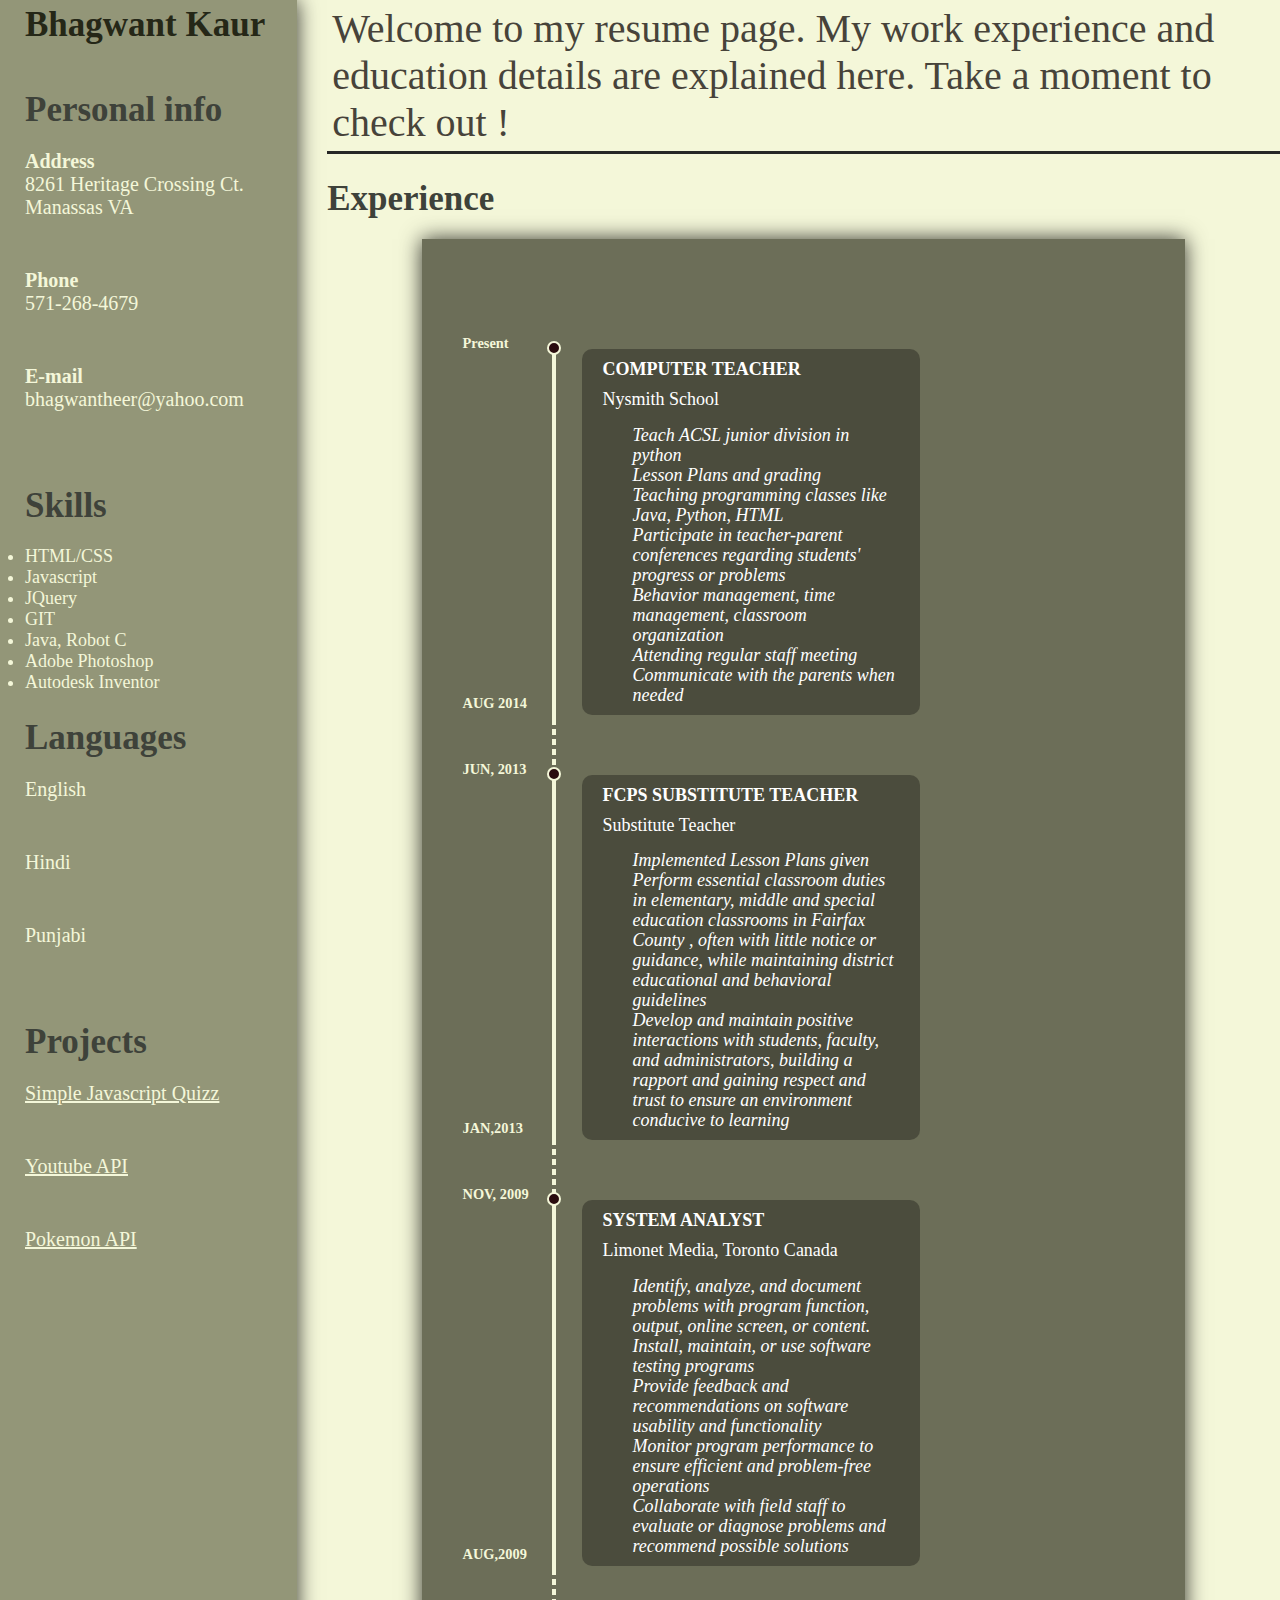
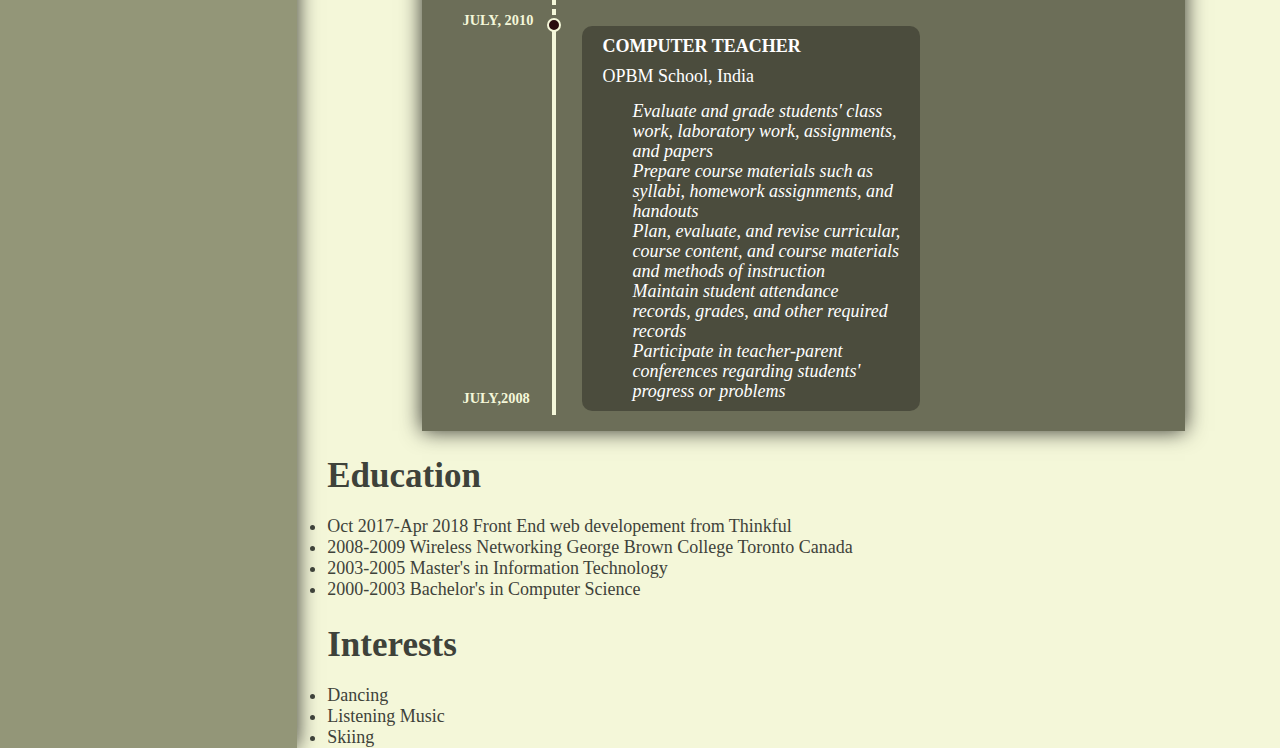
<file: resume.html>
<!DOCTYPE html>
<html lang="en">
<head>
	<meta charset="UTF-8">
	<link rel="stylesheet" href="css/resumeCss.css">
	<link href="https://fonts.googleapis.com/css?family=Italianno" rel="stylesheet">
    <meta name="viewport" content="width=device-width, initial-scale=1">

	<title>Resume</title>
</head>
<body>
	<div class="flexbox-container">
		<div class="leftFlexContainer">
			<div class="left-title1">
				<h1 class="name">Bhagwant Kaur</h1>
			</div>
			<div class="left-title2">
				<h1>Personal info</h1>
				<p><strong>Address</strong> <br> 8261 Heritage Crossing Ct. <br>Manassas VA</p>
				<p><strong>Phone</strong><br>571-268-4679</p>
				<p><strong>E-mail</strong><br>bhagwantheer@yahoo.com</p>
			</div>

			<div class="left-title3">
				<h1>Skills</h1>
				<ul>
					<li>HTML/CSS</li>
					<li>Javascript</li>
					<li>JQuery</li>
					<li>GIT</li>
					<li>Java, Robot C</li>
					<li>Adobe Photoshop</li>
					<li>Autodesk Inventor</li>
				</ul>
			</div>


			<div class="left-title4">
				<h1>Languages</h1>
				<p>English</p>
				<p>Hindi</p>
				<p>Punjabi</p>
			</div>
<!-- 	<a href="https://bhagwantheer.github.io/Pokemon_Quizz/" target="_blank" >
 -->

			<div class="left-title4">
				<h1>Projects</h1>
				
				<p><a href="https://bhagwantheer.github.io/Javascript_Quizz/">Simple Javascript Quizz</a></p>
				<p><a href="https://bhagwantheer.github.io/YoutubeAPI_Pokemon/">Youtube API</a></p>
				<p><a href="https://bhagwantheer.github.io/PokemonAPI/" target="_blank" >Pokemon API</a></p>
				
			</div>

<!-- 		leftFlexContainer div ends here
 -->		</div>


			



		<div class="rightFlexContainer">
			<div class="intro-para">
				Welcome to my resume page. My work experience and education details are explained here. Take a moment to check out !
			</div>

			<div class="right-firstrow">
				<h1>Experience</h1>
				<div class="box1">
	           		 <ul id="first-list">
	                	<li>
	                   		 <span></span>
		                    <div class="title">Computer Teacher</div>
		                    <div class="info">Nysmith School</div>
			                <div class="name">
								<p>Teach ACSL junior division in python</p>
			                	<p>Lesson Plans and grading</p>
			                    <p>Teaching programming classes like Java, Python, HTML</p>
			                    <p>Participate in teacher-parent conferences regarding students' progress or problems</p>
			                    <p>Behavior management, time management, classroom organization</p>
			                    <p>Attending regular staff meeting</p>
			                    <p>Communicate with the parents when needed</p>
			                </div>
	                    	<div class="time">
	                        	<span>Present</span>
	                        	<span>AUG 2014</span>
	                    	</div>
	                	</li>
	                

	                	<li>
	                    	<span></span>
		                    <div class="title">FCPS Substitute Teacher</div>
			                <div class="info">Substitute Teacher </div>
		                    <div class="name"><p>Implemented Lesson Plans given</p>
							<p>Perform essential classroom duties in elementary, middle and special education classrooms in Fairfax County , often with little notice or guidance, while maintaining district educational and behavioral guidelines </p>
							<p>Develop and maintain positive interactions with students, faculty, and administrators, building a rapport and gaining respect and trust to ensure an environment conducive to learning</p>

		                    </div>
		                    <div class="time">
	                        	<span>JUN, 2013</2013></span>
	                        	<span>JAN,2013</span>
	                    	</div>
	                	</li>
                

					<li>
	                    <span></span>
	                    <div class="title">System Analyst</div>
	                    <div class="info">Limonet Media, Toronto Canada </div>
	                    <div class="name">
	                    	<p>Identify, analyze, and document problems with program function, output, online screen, or content.</p>
	                    	<p>Install, maintain, or use software testing programs</p>
	                    	<p>Provide feedback and recommendations on software usability and functionality</p>
	                    	<p>Monitor program performance to ensure efficient and problem-free operations</p>
	                    	<p>Collaborate with field staff to evaluate or diagnose problems and recommend possible solutions</p>
	                    </div>
	                    
	                    <div class="time">
	                        <span>NOV, 2009</2013></span>
	                        <span>AUG,2009</span>
	                    </div>
	                </li>



	                <li>
	                    <span></span>
	                    <div class="title">Computer Teacher</div>
	                    <div class="info">OPBM School, India</div>
	                    <div class="name">
	                    	<p>Evaluate and grade students' class work, laboratory work, assignments, and papers</p>
							<p>Prepare course materials such as syllabi, homework assignments, and handouts</p>
							<p>Plan, evaluate, and revise curricular, course content, and course materials and methods of instruction</p>
							<p>Maintain student attendance records, grades, and other required records</p>
							<p>Participate in teacher-parent conferences regarding students' progress or problems</p>


	                    </div>
	                    <div class="time">
	                        <span>JULY, 2010</span>
	                        <span>JULY,2008</span>
	                    </div>
	                </li>
	            	
            	
            	</ul>               
            </div> <!--box1 ends here-->
       </div><!-- rightFlexContainer row ends here-->

		

			<div class="right-secondrow">
				<h1>Education</h1>
				<ul>
					<li>Oct 2017-Apr 2018 Front End web developement from Thinkful</li>
					<li>2008-2009 Wireless Networking George Brown College Toronto Canada</li>
					<li>2003-2005 Master's in Information Technology</li>
					<li>2000-2003 Bachelor's in Computer Science</li>
				</ul>
			</div>

			<div class="right-thirdrow">
				<h1>Interests</h1>
				<ul>
					<li>Dancing</li>
					<li>Listening Music</li>
					<li>Skiing</li>
				</ul>
			</div>
	</div>	<!--flexbox-container ends here-->
</body>
</html>
</file>
<file: css/resumeCss.css>
/*Resume css*/

*{
    margin:0; 
    padding: 0;

}
body{
    width: 100%;
    height: 100vh;
    font-size: 18px; 
    color: #3E423A;
}
    
.flexbox-container{
	display: flex;
    flex-wrap: wrap;
	background-color: #f4f7d9;
}
.flexbox-container h1{
	padding:25px 0 20px 0;
	font-size: 35px;
}
.left-title1 h1{
	padding-top: 5px;
    color: #252717;

}

.leftFlexContainer{
	flex: 1;
	display: flex;
    flex-direction: column;
	background-color: #939678;
	padding-left: 25px;
	box-shadow: rgba(0, 0, 0, 0.8) 0px 0px 20px;
}
.leftFlexContainer p,a{
	font-size: 20px;
	margin-bottom: 50px;
    color: #F4F7D9;
}
.left-title3 li{
    color: #F4F7D9;
}
.rightFlexContainer{
	flex:3.5;
	padding-left: 30px;
}
.intro-para{
	font-size: 40px;
    padding: 5px;
	border-bottom: 3px solid #262726;
    color: #47433a;
}


.box1{
    margin:0 10%;
    height: auto;
    overflow: hidden;
    padding: 10px 0 40px 100px;
    background-color: #6c6e58;
    box-shadow: rgba(0, 0, 0, 0.8) 0px 0px 20px;
}

.box1 ul{
    list-style-type: none;
    margin: 0;
    padding: 0;
    position: relative;
    transition: all 0.5s linear;
    top:0
}

.box1 ul:last-of-type{top:80px}

.box1 ul:before{
    content: "";
    display: block;
    width: 0;
    height: 100%;
    border:2px dashed #F4F7D9;
    position: absolute;
    top:0;
    left:30px
}

.box1 ul li{
    margin: 20px 60px 60px;
    position: relative;
    padding: 10px 20px;
/*    background:rgba(255, 255, 255, 0.3);
*/   
color: #fff;
background: rgba(0,0,0,0.3);
 border-radius: 10px;
    line-height: 20px;
    width: 45%
}


.box1 ul li > span{
    content: "";
    display: block;
    width: 0;
    height: 100%;
    border:2px solid #F4F7D9;
    position: absolute;
    top:0;
    left:-30px
}

.box1 ul li > span:before,.box ul li > span:after{
    content: "";
    display: block;
    width: 10px;
    height: 10px;
    border-radius: 50%;
    background:#2a0c0e;
    border:2px solid #F4F7D9;
    position: absolute;
    left:-7.5px
}

.box1 ul li > span:before{top:-10px}
.box1 ul li > span:after{top:95%}

.box1 .title{
    text-transform: uppercase;
    font-weight: 700;
    margin-bottom: 5px
}

.box1 .info:first-letter{text-transform: capitalize;line-height: 1.7}

.box1 .name{
    margin-top: 10px;
    font-style: italic;
    text-align: left;
    margin-left: 30px;
}


.box1 .time span{
    position: absolute;
    left: -100px;
    color: #F4F7D9;
    font-size:80%;
    font-weight: bold;
}
.box1 .time span:first-child{top:-16px;left: -120px;}
.box1 .time span:last-child{top:94%;left: -120px;}


/* if device width is less than or equal to 600px*/
@media only screen and (max-width: 700px){
	
	.flexbox-container{
		flex-direction: column;
	}
	
	.leftFlexContainer{
		margin: auto;
        width: 100%;
        padding: 50px;
	}

    .rightFlexContainer{
        margin: auto;
        width: auto;
    }
    .box1{
        margin: auto;
    }

	.box1 ul li{
		width: auto;
        padding: 0;
	}

    .intro-para{
        font-size: 18px;
        margin-top: 20px;
    }

}
</file>
